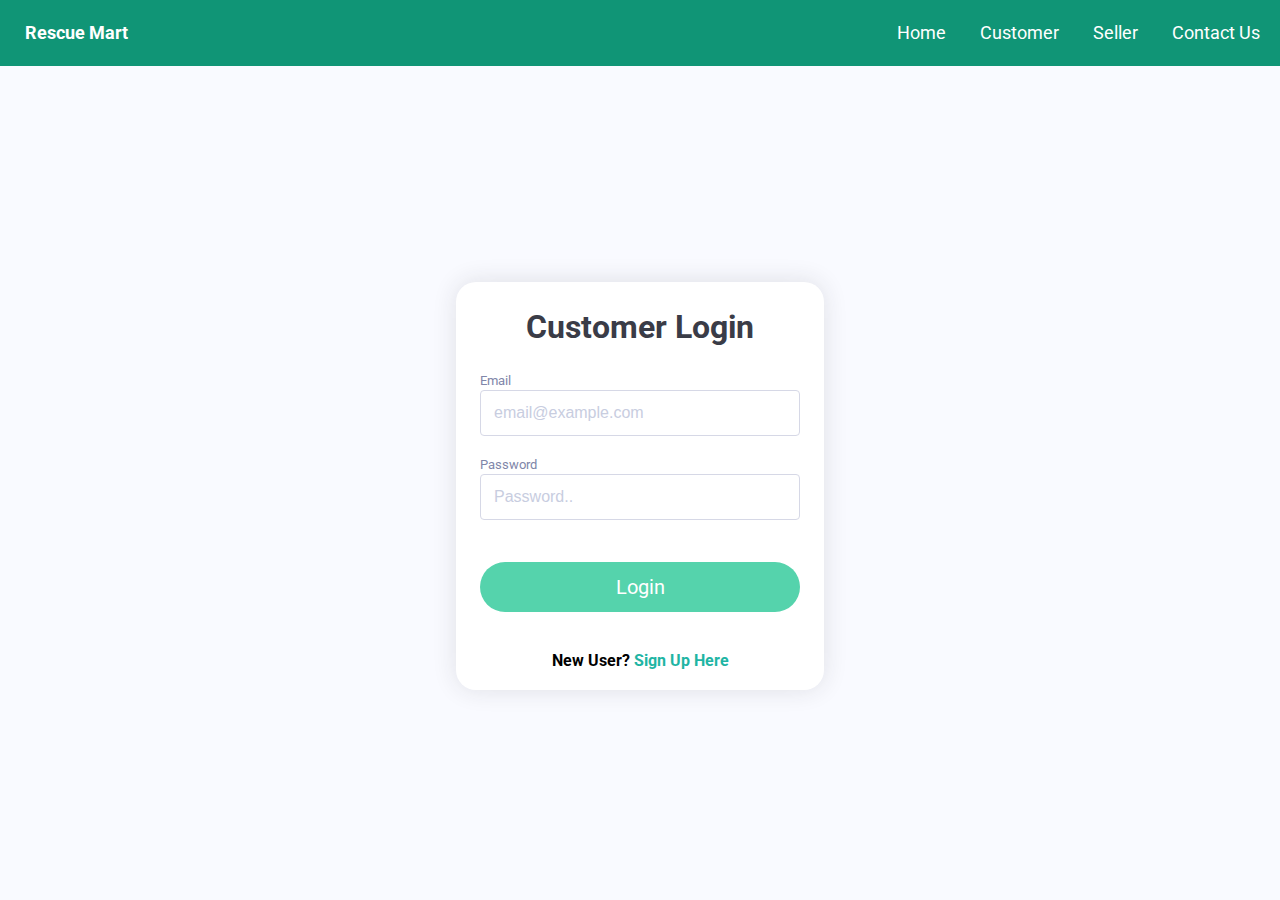
<file: files/customerlogin.html>
<!DOCTYPE html>
<html>
<head>
	<title>Customer login</title>
	<meta name="viewport" content="width=device-width, initial-scale=1.0, maximum-scale=1.0">
	
	
	<link rel="stylesheet" href="../CSS/homestyle.css">
	<link rel="stylesheet" href="../CSS/myform.css">
	<link href="../Images/favicon.ico" rel="icon" type="image/x-icon" />
<link href='https://fonts.googleapis.com/css?family=Roboto:400,700' rel='stylesheet'>
</head>
<body>


	<div class="site-container">
  		<div class="site-pusher">
    
   			 <header class="header">
      
      			<a href="#" class="header__icon" id="header__icon"></a>
      
      
     			 <a href="#" class="header__logo__Pc nonClick">Rescue Mart</a>
     			 <a href="#" class="header__logo__Mob nonClick">Rescue Mart</a>
      
     				 <nav class="menu">
	        			<a href="../index.html">Home</a>
				        <a href="customerlogin.html">Customer</a>
				        <a href="sellerlogin.html">Seller</a>
				        <a href="https://www.linkedin.com/in/abhidhiman01" target="_blank">Contact Us</a>
      				</nav>
      
    		</header>

    	<div class="site-content">
   			<div class="container">

				<div class="main">  	
					
						<form action="customerLogin.php" method="post" style="text-align: center;">
						<!-- <label for="chk" aria-hidden="true">Customer Login</label> -->
						<h1>Customer Login</h1>
						<div class="row">
						<label for="email">Email</label>
						<input type="email" name="email" placeholder="email@example.com" required="required">	
						</div>
						<div class="row"> 	
						<label for="password">Password</label>		
						<input type="password" name="pass" placeholder="Password.." required="required">
						</div>
						<br>
						<input id="submit" type="submit" name="login" value ="Login" class="button">
						<br>
						<p style="color: black; margin-top: 6%;">New User?
						<a href="customerreg.html" class="sign">Sign Up Here</a>
						
						</p>
						</form>
						
				</div>  <!-- main -->

			</div>
			
		</div> <!-- site content -->

		<div class="site-cache" id="site-cache"></div>

</div>
</div>

<script src="//ajax.googleapis.com/ajax/libs/jquery/1.11.1/jquery.min.js"></script>
<!-- partial -->
  <script  src="./script.js"></script>
</body>
</html>
</file>
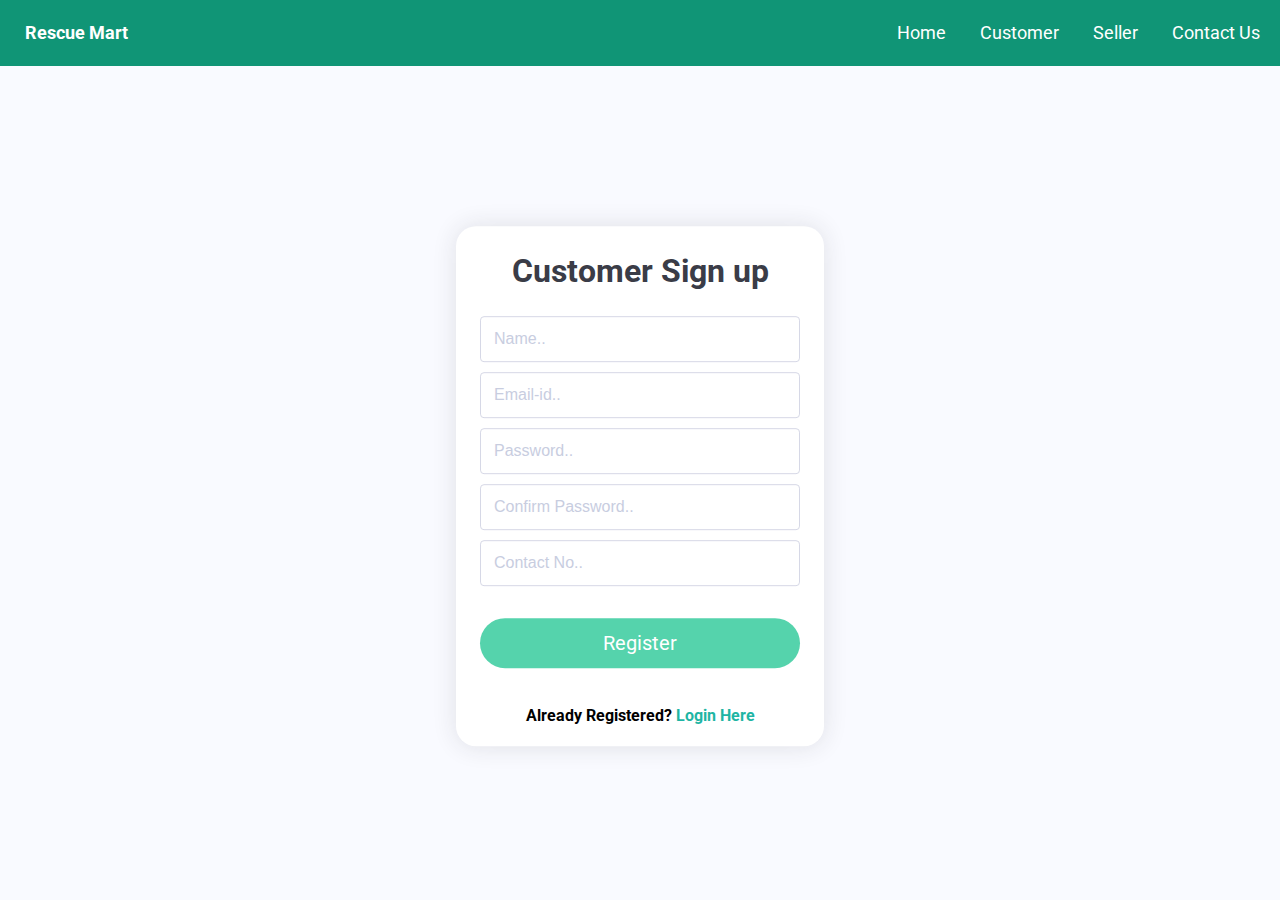
<file: files/customerreg.html>
<!DOCTYPE html>
<html>
<head>
	<title>Customer Reg</title>
	<meta name="viewport" content="width=device-width, initial-scale=1.0, maximum-scale=1.0">
	
	
	<link rel="stylesheet" href="../CSS/homestyle.css">
	<link rel="stylesheet" href="../CSS/myform.css">
	<link href="../Images/favicon.ico" rel="icon" type="image/x-icon" />
<link href='https://fonts.googleapis.com/css?family=Roboto:400,700' rel='stylesheet'>
</head>
<body>


	<div class="site-container">
  		<div class="site-pusher">
    
   			 <header class="header">
      
      			<a href="#" class="header__icon" id="header__icon"></a>
      
      
     			 <a href="#" class="header__logo__Pc nonClick">Rescue Mart</a>
     			 <a href="#" class="header__logo__Mob nonClick">Rescue Mart</a>
      
     				 <nav class="menu">
	        			<a href="../index.html">Home</a>
				        <a href="customerlogin.html">Customer</a>
				        <a href="sellerlogin.html">Seller</a>
				        <a href="https://www.linkedin.com/in/abhidhiman01" target="_blank">Contact Us</a>
      				</nav>
      
    		</header>

    	<div class="site-content">
   			<div class="container">

				<div class="main">  	
					
						<form  action="customerReg.php" method="post" style="text-align: center;" enctype="multipart/form-data">
						<!-- <label for="chk" aria-hidden="true">Customer Login</label> -->
						<h1>Customer Sign up</h1>
						<div class="row Signup">
						<input type="text" name="name" placeholder="Name.." required="required">
						</div>
						<div class="row Signup">
						<input type="email" name="email" placeholder="Email-id.." required="required">	
						</div>
						<div class="row Signup"> 		
						<input type="Password" id="pass" pattern="^(?=.*[a-z])(?=.*[A-Z])(?=.*[0-9])(?=.*[!@#$%^&*_=+-]).{8,12}$" title="must content atleast 1 upper & 1 lower character and 1 number & 1 special character, min length : 8" name="password" placeholder="Password.." required="required">
						</div>
						<div class="row Signup">
						<input type='text' id="matchText" name="confirm" placeholder="Confirm Password.." required="required" >	
						</div>
						<div class="row Signup">
						<input type="number" name="contactNo" placeholder="Contact No.." required="required" minlength="10" maxlength="10" title="Contact number is not right" >
						</div>
						<br>
						<input id="submit" type="submit" name="submit" value="Register"  class="button">
						<br>
						<p style="color: black; margin-top: 6%;">Already Registered?
						<a href="customerlogin.html" class="sign">Login Here</a>
						
						</p>
						</form>
						
				</div>  <!-- main -->

			</div>
			
		</div> <!-- site content -->

		<div class="site-cache" id="site-cache"></div>

</div>
</div>

<script src="//ajax.googleapis.com/ajax/libs/jquery/1.11.1/jquery.min.js"></script>
<!-- partial -->
  <script  src="./script.js"></script>
</body>
</html>

<script>
	var password = document.getElementById("pass"), confirm_password = document.getElementById("matchText");

function validatePassword(){
  if(password.value != confirm_password.value) {
    confirm_password.setCustomValidity("Passwords Don't Match");
  } else {
    confirm_password.setCustomValidity('');
  }
}

password.onchange = validatePassword;
confirm_password.onkeyup = validatePassword;
</script>
</file>
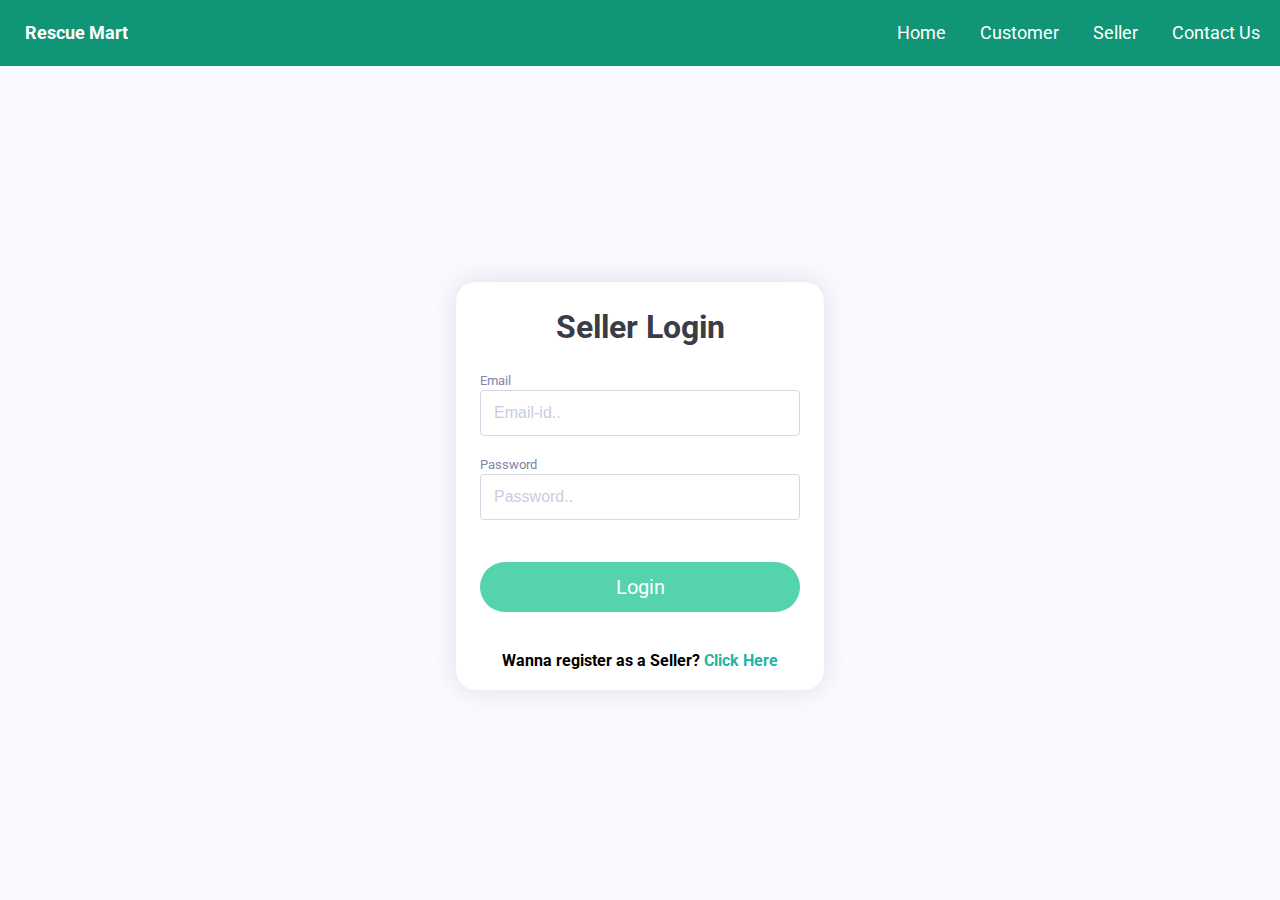
<file: files/sellerlogin.html>
<!DOCTYPE html>
<html>
<head>
	<title>Seller login</title>
	<meta name="viewport" content="width=device-width, initial-scale=1.0, maximum-scale=1.0">
	
	
	<link rel="stylesheet" href="../CSS/homestyle.css">
	<link rel="stylesheet" href="../CSS/myform.css">
	<link href="../Images/favicon.ico" rel="icon" type="image/x-icon" />
<link href='https://fonts.googleapis.com/css?family=Roboto:400,700' rel='stylesheet'>
</head>
<body>


	<div class="site-container">
  		<div class="site-pusher">
    
   			 <header class="header">
      
      			<a href="#" class="header__icon" id="header__icon"></a>
      
      
     			 <a href="#" class="header__logo__Pc nonClick">Rescue Mart</a>
     			 <a href="#" class="header__logo__Mob nonClick">Rescue Mart</a>
      
     				 <nav class="menu">
	        			<a href="../index.html">Home</a>
				        <a href="customerlogin.html">Customer</a>
				        <a href="sellerlogin.html">Seller</a>
				        <a href="https://www.linkedin.com/in/abhidhiman01" target="_blank">Contact Us</a>
      				</nav>
      
    		</header>

    	<div class="site-content">
   			<div class="container">

				<div class="main">  	
					
						<form action="sellerLogin.php" method="post" style="text-align: center;">
						<!-- <label for="chk" aria-hidden="true">Customer Login</label> -->
						<h1>Seller Login</h1>
						<div class="row">
						<label for="email">Email</label>
						<input type="email" name="email" placeholder="Email-id.." required="required">
						</div>
						<div class="row"> 	
						<label for="password">Password</label>		
						<input type="password" name="pass" placeholder="Password.." required="required">
						</div>
						<br>
						<input id="submit" type="submit" name="login" value ="Login" class="button">
						<br>
						<p style="color: black; margin-top: 6%;">Wanna register as a Seller?
						<a href="sellerreg.html" class="sign">Click Here</a>
						
						</p>
						</form>
						
				</div>  <!-- main -->

			</div>
			
		</div> <!-- site content -->

		<div class="site-cache" id="site-cache"></div> 

</div>
</div>

<script src="//ajax.googleapis.com/ajax/libs/jquery/1.11.1/jquery.min.js"></script>
<!-- partial -->
  <script  src="./script.js"></script>
</body>
</html>
</file>
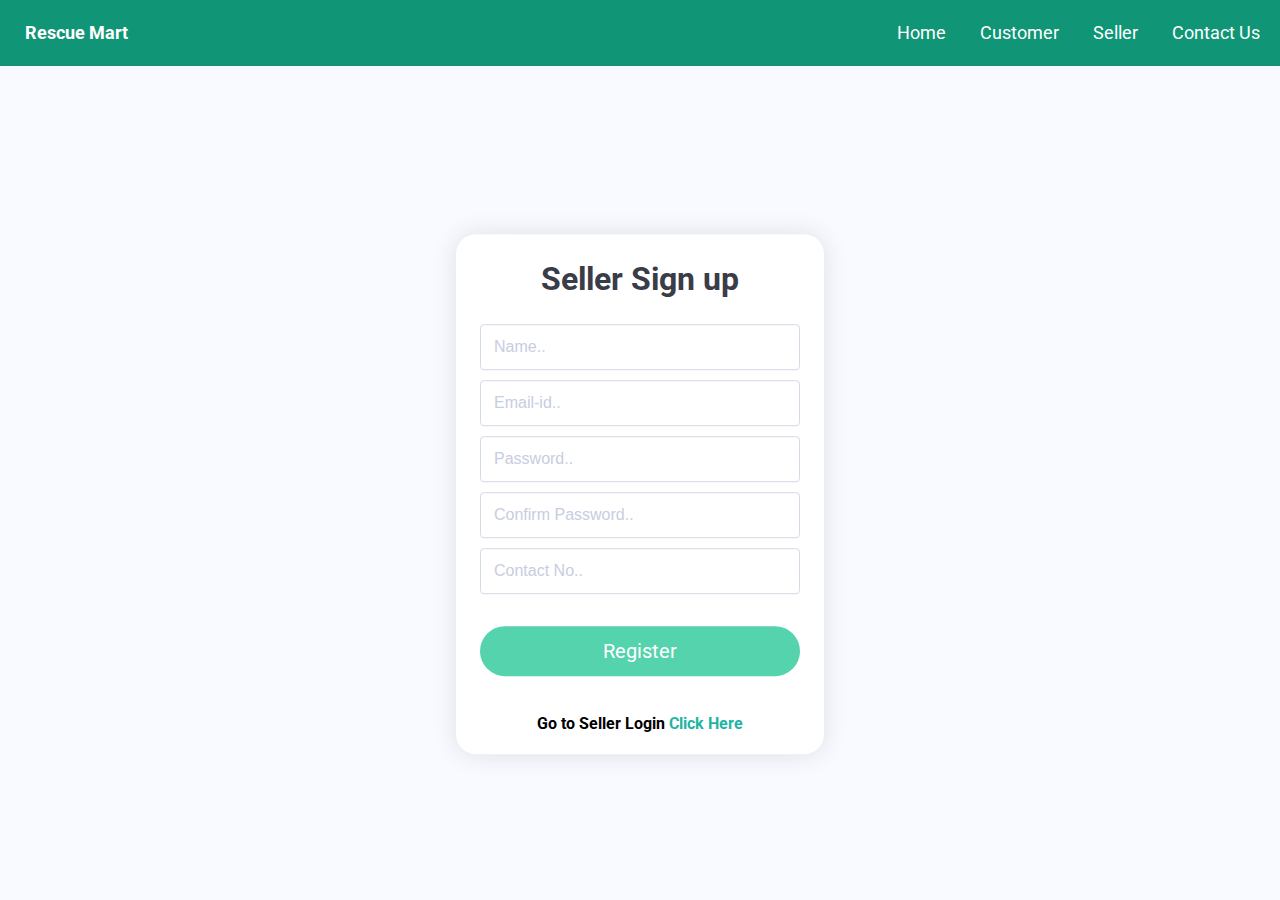
<file: files/sellerreg.html>
<!DOCTYPE html>
<html>
<head>
	<title>Seller Reg</title>
	<meta name="viewport" content="width=device-width, initial-scale=1.0, maximum-scale=1.0">
	
	
	<link rel="stylesheet" href="../CSS/homestyle.css">
	<link rel="stylesheet" href="../CSS/myform.css">
	<link href="../Images/favicon.ico" rel="icon" type="image/x-icon" />
<link href='https://fonts.googleapis.com/css?family=Roboto:400,700' rel='stylesheet'>
</head>
<body>


	<div class="site-container">
  		<div class="site-pusher">
    
   			 <header class="header">
      
      			<a href="#" class="header__icon" id="header__icon"></a>
      
      
     			 <a href="#" class="header__logo__Pc nonClick">Rescue Mart</a>
     			 <a href="#" class="header__logo__Mob nonClick">Rescue Mart</a>
      
     				 <nav class="menu">
	        			<a href="../index.html">Home</a>
				        <a href="customerlogin.html">Customer</a>
				        <a href="sellerlogin.html">Seller</a>
				        <a href="https://www.linkedin.com/in/abhidhiman01" target="_blank">Contact Us</a>
      				</nav>
      
    		</header>

    	<div class="site-content">
   			<div class="container">

				<div class="main">  	
					
						<form  action="sellerReg.php" method="post" style="text-align: center; margin-top: 8px;">
						<!-- <label for="chk" aria-hidden="true">Customer Login</label> -->
						<h1>Seller Sign up</h1>
						<div class="row Signup">
						<input type="text" name="name" placeholder="Name.." required="required">
						</div>
						<div class="row Signup">
						<input type="email" name="email" placeholder="Email-id.." required="required">	
						</div>
						<div class="row Signup"> 		
						<input type="Password" id="pass" pattern="^(?=.*[a-z])(?=.*[A-Z])(?=.*[0-9])(?=.*[!@#$%^&*_=+-]).{8,12}$" title="must content atleast 1 upper & 1 lower character and 1 number & 1 special character, min length : 8" name="password" placeholder="Password.." required="required">
						</div>
						<div class="row Signup">
						<input type='text' id="matchText" name="confirm" placeholder="Confirm Password.." required="required" >
						</div>
						<div class="row Signup">
						<input type="number" name="contactNo" placeholder="Contact No.." required="required" minlength="10" maxlength="10" title="Contact number is not right" >
						</div>
						<br>
						<input id="submit" type="submit" name="submit" value="Register"  class="button">
						<br>
						<p style="color: black; margin-top: 6%;">Go to Seller Login
						<a href="sellerlogin.html" class="sign">Click Here</a>
						
						</p>
						</form>
						
				</div>  <!-- main -->

			</div>
			
		</div> <!-- site content -->

		<div class="site-cache" id="site-cache"></div>

</div>
</div>

<script src="//ajax.googleapis.com/ajax/libs/jquery/1.11.1/jquery.min.js"></script>
<!-- partial -->
  <script  src="./script.js"></script>
</body>
</html>

<script>
	var password = document.getElementById("pass"), confirm_password = document.getElementById("matchText");

function validatePassword(){
  if(password.value != confirm_password.value) {
    confirm_password.setCustomValidity("Passwords Don't Match");
  } else {
    confirm_password.setCustomValidity('');
  }
}

password.onchange = validatePassword;
confirm_password.onkeyup = validatePassword;
</script>
</file>
<file: CSS/homestyle.css>
/* VARIABLES */
/* BASE */
html,


body , input[type=submit] {
  font-family: 'Roboto', sans-serif;
  font-size: 1em;
  line-height: 1.4;
  height: 100%;
  margin: 0;
  padding: 0;
}

body{
  background-color: #F9FAFF;
}

a {
  text-decoration: none;
  color: inherit;
  background: none;
}
.simpleButton{
  border: none;
  text-decoration: none;
  color: inherit;
  background: none;
}

.container {
  overflow: hidden;
  *zoom: 1;
  margin: 0 20px;
}

.site-content {
  padding-top: 66px;
}

/* HEADER */
.header {
  position: fixed;
  left: 0;
  right: 0;
  height: 66px;
  line-height: 66px;
  color: #fff;
  /*background-color: #302b63;*/
  background-color: #109576;
  
  font-size: 110%;
}
  .header__logo__Mob {
  display: none;
}

.header__logo__Pc {
  display: inline-block;
  font-weight: 700;
  padding: 0 25px;
  float: left;
}

img{
  padding-top: 3%;
  display: block;
  margin-left: auto;
  margin-right: auto;
  width: 50%;
}

/* MENU */
.menu  , .formNav{
  float: right;
}
  
.menu a , .menu input[type=submit] {
  padding: 0 10px;
  margin-right: 10px;

}
.menu a:hover , .menu input[type=submit]:hover{
  /*color: #FFE77AFF;*/
  color: hotpink;
  color:#05386b;
font-size: 120%;
  font-weight: bold;
}

/*here*/
.aa {
  text-decoration: none;
  color: inherit;
}
.menu .aa {
  padding: 0 10px;
}
.menu .aa:hover {
  color: #c5cae9;
  font-weight: bold;
}

a:hover{
  color: hotpink;

}

button {
  width: 30%;
  padding: 40px;
  font-size: 150%;
  background: #55D3AC;
  
  color: #fff;
  border: none;
  border-radius: 75px;
  cursor: pointer;
  font-family: 'Open Sans', sans-serif;
  margin-top: 15%;
  margin-left: 12.5%;
  transition: background 0.2s ease-out;
  box-shadow: 0 0 35px 0 rgba(42, 45, 48, 0.12);
}

button:hover {
  
   font-weight: bold;
   color:#042e58;
   font-size: 160%;
}

button:active{
  background-color: #2cfcbc;
   font-weight: bold;
}
.nonClick{
      pointer-events: none;
    }
/*end*/


/* RESPONSIVE */
@media only screen and (max-width: 840px) {
  .site-pusher,
  .site-container {
    height: 100%;
  }
  

  img{
  padding-top: 35%;
  display: block;
  margin-left: auto;
  margin-right: auto;
  width: 90%;
}

  .site-container {
    overflow: hidden;
  }

  .site-pusher {
    transition-duration: 0.3s;
    transform: translateX(0px);
  }

  .site-content {
    position: absolute;
    top: 66px;
    right: 0;
    left: 0;
    bottom: 0;
    padding-top: 0;
    overflow-y: scroll;
    -webkit-overflow-scrolling: touch;
  }

  .header {
    position: static;
    font-size: 110%;
  }
  .header__logo__Pc {
  display: none;
}

  .header__logo__Mob {
  display: inline-block;
  font-weight: 700;
  padding: 0 0px;
  float: left;
}


  .header__icon {
    position: relative;
    display: block;
    float: left;
    width: 50px;
    height: 66px;
    cursor: pointer;
  }
  .header__icon:after {
    content: '';
    position: absolute;
    display: block;
    width: 1rem;
    height: 0;
    top: 16px;
    left: 15px;
    box-shadow: 0 10px 0 1px #fff, 0 16px 0 1px #fff, 0 22px 0 1px #fff;
  }
 
  .menu  {
    position: absolute;
    left: 0;
    top: 0;
    bottom: 0;
    background-color: #11a07e;
       /* overflow-y: scroll;
        -webkit-overflow-scrolling: touch;*/
    width: 250px;
    transform: translateX(-250px);
  }
  .formNav{
    position: absolute;
    left: 0;
    top: 0;
    bottom: 0;
    background-color: #11a07e;

       /* overflow-y: scroll;
        -webkit-overflow-scrolling: touch;*/
    width: 250px;
  }
  .menu input[type=submit] {
    width: 100%;
    
  }
  .menu a, .menu input[type=submit] {
    display: block;
    height: 40px;
    text-align: center;
    line-height: 40px;
    border-bottom: 1px solid #11a07e;
    margin-left: 0;
  }


  .with--sidebar .site-pusher {
    transform: translateX(250px);
  }
  .with--sidebar .site-cache {
    position: absolute;
    top: 0;
    left: 0;
    right: 0;
    bottom: 0;
    background-color: rgba(0, 0, 0, 0.6);
  }
button {
  width: 95%;
  padding: 40px;
  font-size: 150%;
  background: #15C39A;
  float: left;
  color: #fff;
  border: none;
  border-radius: 55px;
  cursor: pointer;
  font-family: 'Open Sans', sans-serif;
  margin-top: 22.5%;
  margin-left: 50%;
  transform: translate(-50%,-0%);
  transition: background 0.2s ease-out;
  box-shadow: 0 0 50px 0 rgba(42, 45, 48, 0.12);
}

button:hover {
  color:#042e58;
  font-weight: bold;
  font-size: 160%;
}
button:active{
background-color: #2cfcbc;

  font-weight: bold;

}

}
</file>
<file: CSS/myform.css>
@import url('https://fonts.googleapis.com/css?family=Open+Sans&display=swap');

body {
 
  background: #f9faff;
  color: #3a3c47;
  
}

h1 {
  text-align: center;
}

form {
  background: #fff;
  max-width: 320px;
  width: 90%;
  padding: 2px 24px;
  border: 1px solid ##e1e2f0;
  border-radius: 20px;
  box-shadow: 0 0 25px 0 rgba(42, 45, 48, 0.12);
  transition: all 0.3s ease;
  position: absolute;
  top: 54%;
  left: 50%;
  transform: translate(-50%,-50%);
}

.row {
  display: flex;
  flex-direction: column;
  text-align: left;
  margin-bottom: 20px;
}
.Signup {
  display: flex;
  flex-direction: column;
  text-align: left;
  margin-bottom: 10px;
}

.row label {
  font-size: 13px;
  color: #8086a9;
}

.row input {
  flex: 1;
  padding: 13px;
  border: 1px solid #d6d8e6;
  border-radius: 4px;
  font-size: 16px;
  transition: all 0.2s ease-out;
}

.row input:focus {
  outline: none;
  box-shadow: inset 2px 2px 5px 0 rgba(42, 45, 48, 0.12);
}

.row input::placeholder {
  color: #C8CDDF;
}

input[type=submit]{
  padding: 11px;
  font-size: 125%;
  margin-bottom: 18px;
}
.button {
  width: 100%;
  padding: 20px;
  font-size: 150%;
  background: #55D3AC;
  
  color: #fff;
  border: none;
  border-radius: 100px;
  cursor: pointer;
  font-family: 'Open Sans', sans-serif;
  margin-top: 15px;
  transition: background 0.2s ease-out;
}

.button:hover {
  background: #15C39A;
  font-weight: bold;
}

p{
  font-size: 100%;
  color: black;
  font-weight: bold;
}

.sign{
  color: #1fb5a4;
  font-weight: bold;
}
.sign:hover{
  color:hotpink;

}

@media(max-width: 458px) {
  
  body {
    background: #f9faff;
  color: #3a3c47;
  
  }
  
  form {
     background: #fff;
  width: 260px;
  padding: 8px 24px;
  border: 1px solid ##e1e2f0;
  border-radius: 20px;
  box-shadow: 0 0 25px 0 rgba(42, 45, 48, 0.12);
  transition: all 0.3s ease;
  position: absolute;
  top: 50%;
  left: 50%;
  transform: translate(-50%,-50%);
  }

}
</file>
